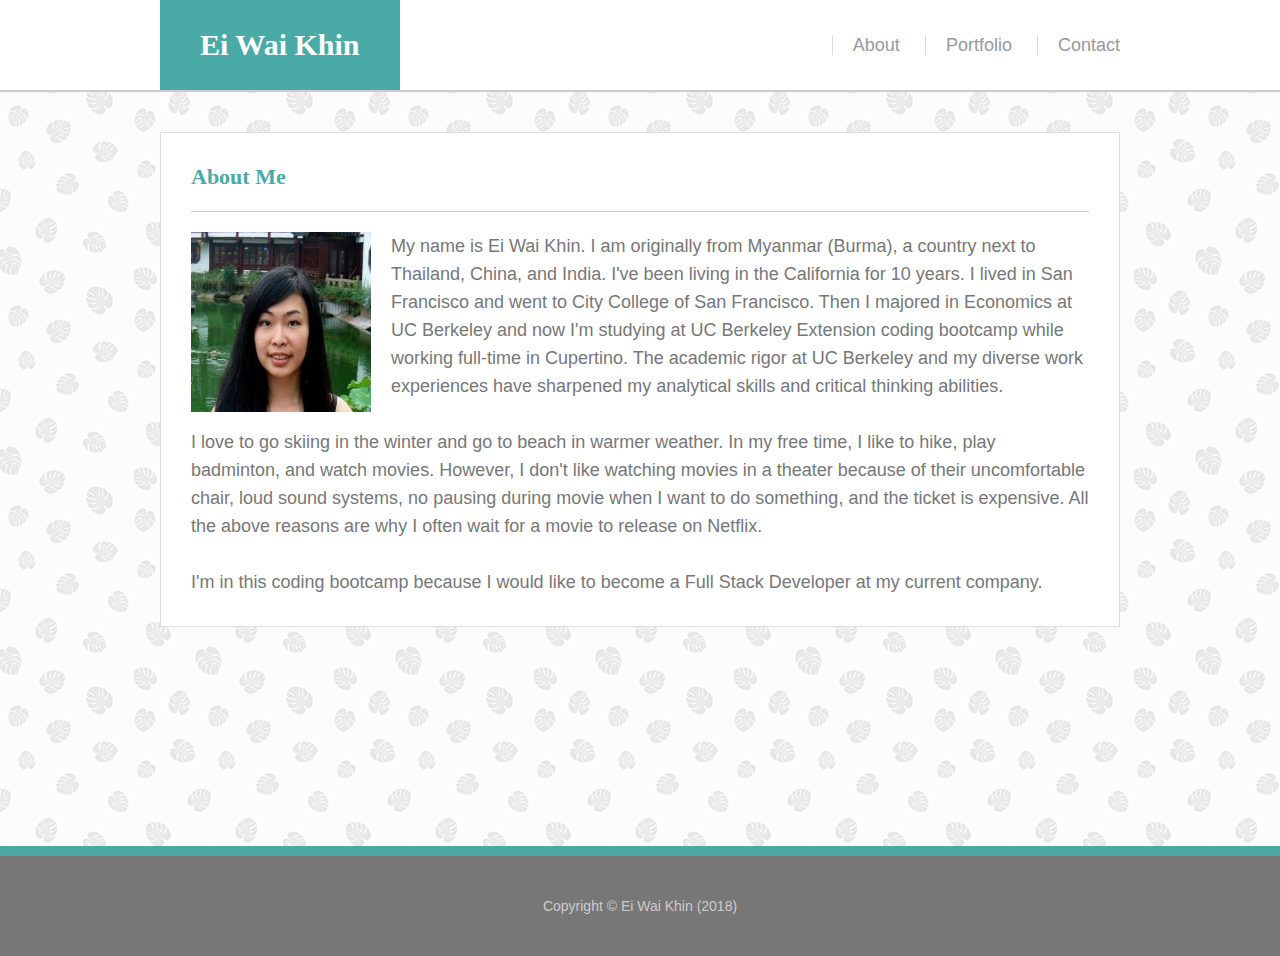
<file: index.html>
<!DOCTYPE html>
<html lang="en-us">
<head>
  <meta charset="UTF-8">
  <title>Ei Wai Khin's Portfolio</title>
  <link rel="stylesheet" type="text/css" href="assets/css/reset.css">  
  <link rel="stylesheet" type="text/css" href="assets/css/style.css">
</head>

<body>

<header>
  <div class="wrapper">
    <a href="#" id="logo">Ei Wai Khin</a>
    
    <nav>
      <ul>
        <li><a href="#">About</a></li>
        <li><a href="portfolio.html">Portfolio</a></li>
        <li><a href="contact.html">Contact</a></li>
      </ul>
    </nav>

  </div>
</header>



<div id="container" class="wrapper">
  <div id="content" class="sector">
    <h2> About Me</h2>
    <img id="profile_pic" src="assets/images/profilepic1.jpg">

      <p id="paragraphs">
        My name is Ei Wai Khin. I am originally from Myanmar (Burma), a country next to Thailand, China, and India.
        I've been living in the California for 10 years.  I lived in San Francisco and went to City College of San Francisco. 
        Then I majored in Economics at UC Berkeley and now I'm studying at UC Berkeley Extension coding bootcamp while working
        full-time in Cupertino. The academic rigor at UC Berkeley and my diverse work experiences have sharpened my 
        analytical skills and critical thinking abilities.
      </p>
      <br>
      <p id="paragraphs">
        I love to go skiing in the winter and go to beach in warmer weather. In my free time, I like to hike, play badminton,
        and watch movies. However, I don't like watching movies in a theater because of their uncomfortable chair, loud sound
        systems, no pausing during movie when I want to do something, and the ticket is expensive. All the above reasons are why
        I often wait for a movie to release on Netflix.<br>
      <br>
      I'm in this coding bootcamp because I would like to become a Full Stack Developer at my current company. 
      </p>

  </div>
</div>
<br>


<footer> Copyright &copy; Ei Wai Khin (2018) </footer>  
</body>
</html>
</file>
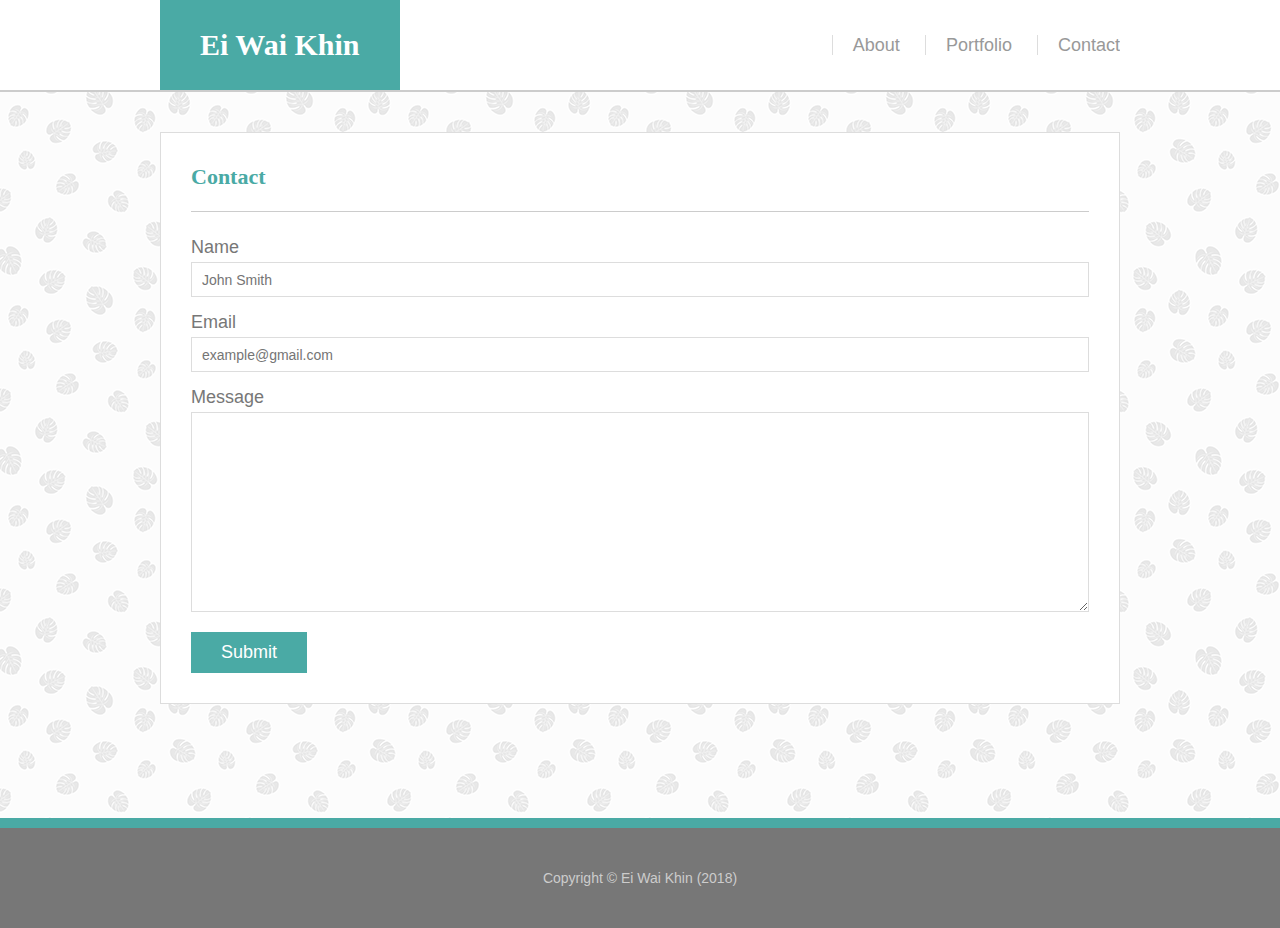
<file: contact.html>
<!DOCTYPE html>
<html lang="en-us">
<head>
  <meta charset="UTF-8">
  <title>Ei Wai Khin's Portfolio</title>
  <link rel="stylesheet" type="text/css" href="assets/css/reset.css">  
  <link rel="stylesheet" type="text/css" href="assets/css/style.css">
</head>

<body>

<header>
  <div class="wrapper">
    <a href="#" id="logo">Ei Wai Khin</a>
    
    <nav>
      <ul>
        <li><a href="index.html">About</a></li>
        <li><a href="portfolio.html">Portfolio</a></li>
        <li><a href="#">Contact</a></li>
      </ul>
    </nav>

  </div>
</header>
      
    <div id="container" class="wrapper">
        <div id="content" class="sector">
            <section id="contact-form">
            <h2>Contact</h2> 
            <form>
                <label for="name" class="contact">Name</label>
                <input type="text" id="name" name="name" placeholder="John Smith">

                <label for="email" class="contact">Email</label>
                <input type="text" id="email" name="email" placeholder="example@gmail.com">

                <label for="text" class="contact">Message</label>
                <textarea id="text" name="message"></textarea>

                <button type="submit" value="submit">Submit</button>
            </form>
            </section>

        </div>
    </div>

<footer> Copyright &copy; Ei Wai Khin (2018) </footer>   
    
</body>
</html>
</file>
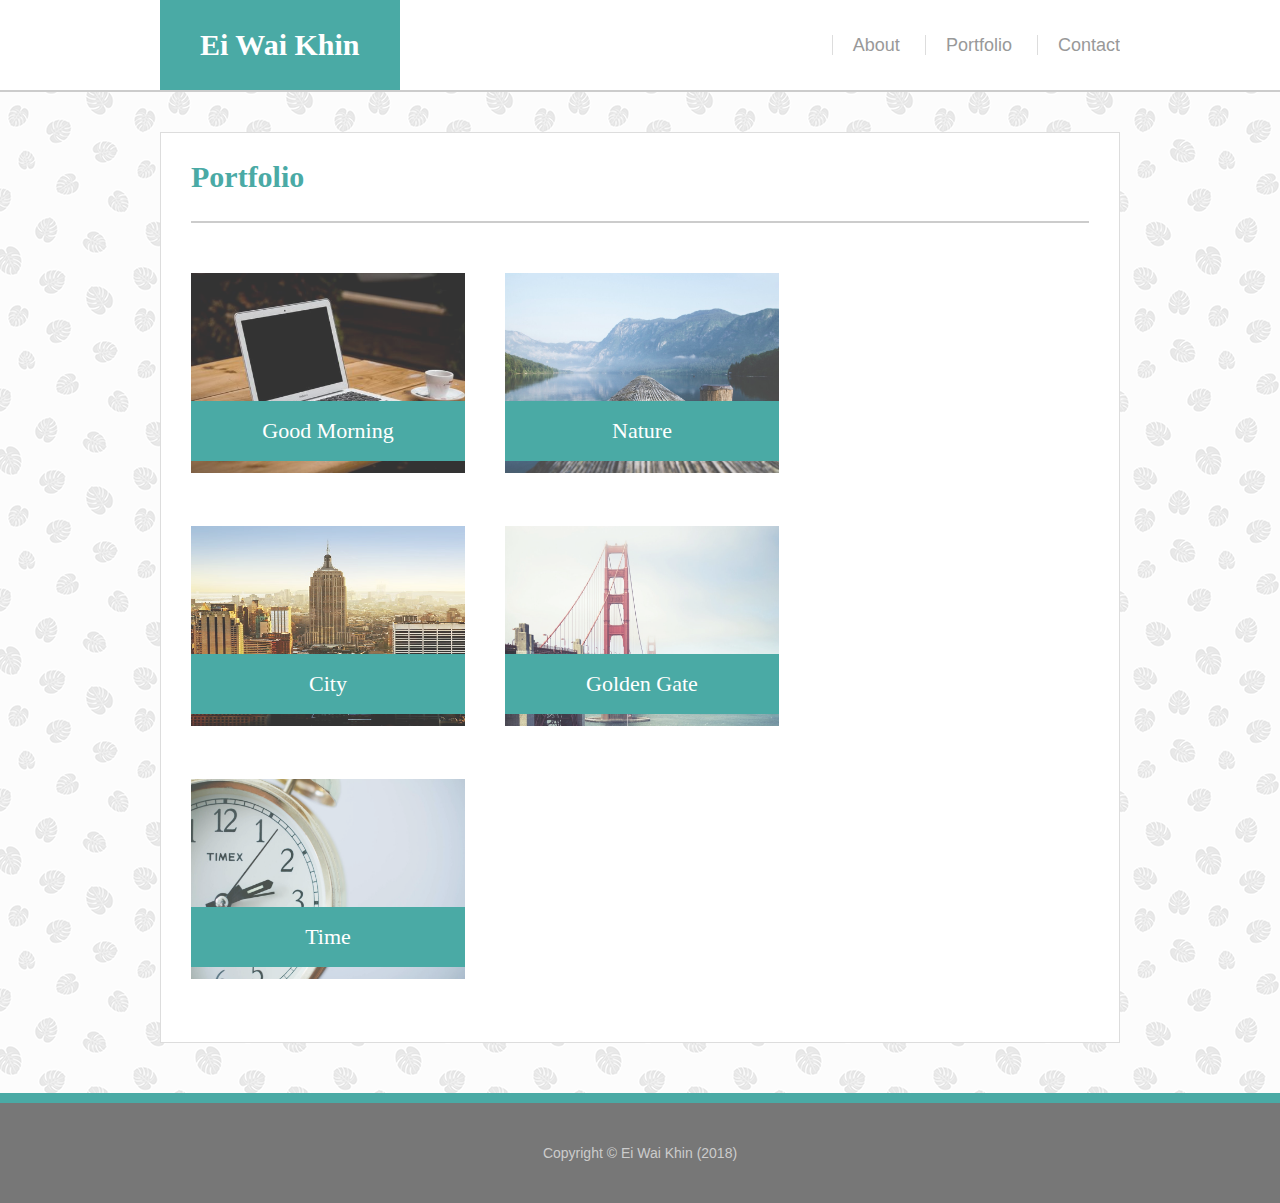
<file: portfolio.html>
<!DOCTYPE html>
<html lang="en-us">
<head>
  <meta charset="UTF-8">
  <title>Ei Wai Khin's Portfolio</title>
  <link rel="stylesheet" type="text/css" href="assets/css/reset.css">  
  <link rel="stylesheet" type="text/css" href="assets/css/style.css">
</head>

<body>

<header>
  <div class="wrapper">
    <a href="#" id="logo">Ei Wai Khin</a>
    
    <nav>
      <ul>
        <li><a href="index.html">About</a></li>
        <li><a href="#">Portfolio</a></li>
        <li><a href="contact.html">Contact</a></li>
      </ul>
    </nav>

  </div>
</header>

<div id="container" class="wrapper">
  <div id="content" class="sector">
    <h1>Portfolio</h1>
  
    <div class="work">
      <img src="assets/images/GoodMorning.jpg" height="200">
      <h3>Good Morning</h3>
    </div>

    <div class="work">
      <img src="assets/images/Nature.jpg" height="200">
      <h3>Nature</h3>
    </div>

    <div class="work">
      <img src="assets/images/City.jpg" height="200">
      <h3>City</h3>
    </div>

    <div class="work">
      <img src="assets/images/GoldenGate.jpg" height ="200">
      <h3>Golden Gate</h3>
    </div>

    <div class="work">
      <img src="assets/images/Time.jpg" height="200">
      <h3>Time</h3>
    </div>

    </section>  

  </div>

  
</div>

<footer> Copyright &copy; Ei Wai Khin (2018) </footer>    
</body>
</html>
</file>
<file: assets/css/style.css>
body {
	background-image: url("../images/palm-leaf/palm-leaf.png");
	background-repeat: repeat;
	font-family: 'Arial', 'Helvetica Neue', 'Helvetica';
	font-size: 18px;
	color: #777;
	line-height: 28px;
}
* {
	box-sizing: border-box;
}


#container {
	min-height: calc(100vh - 264px);
}

img[id=profile_pic] {
	height: 180px; 
	width: 200px;
	float: left; 
	padding-right: 20px;
}

h1, h2 {
	font-family: "Georgia";
	color: #4aaaa5;
	padding-bottom: 30px;
	font-weight: bold;
	text-align: left;
	margin-bottom: 30px;
}

h1 {
	font-size: 30px;
	border-bottom: 2px solid #ccc;
}

h2 {
	font-size: 22px;
	border-bottom: 1px solid #ccc;
	padding-bottom: 20px;
	margin-bottom: 20px;
}

header {
	background-color: #fff;
	margin-bottom: 40px;
	border-bottom: 2px solid #ccc;
}

#logo {
	float: left;
	display: block;
	background-color: #4aaaa5;
	color:#fff;
	font-family: "Georgia";
	font-size: 30px;
	padding: 0 40px;
	line-height: 90px;
	font-weight: bold;
	text-decoration: none;
}

nav {
	float: right;
}

nav ul {
	display: block;
}

nav ul li {
	display: inline-block;
	line-height: 90px;
}

nav ul li a {
	text-decoration: none;
	color: #999;
	margin-left: 20px;
	line-height: 22px;
	padding-left: 20px;
	border-left: 1px solid #ddd;
}

.wrapper {
	width: 960px;
	margin: 0 auto;
	clear: both;
	overflow: hidden;
}

footer {
	text-align: center;
	background-color: #777;
	color: #ccc;
	line-height: 100px;
	margin-top: 50px;
	border-top: 10px solid #4aaaa5;
	font-size: 14px;
}

.sector {
	width: 960px;
	margin: 0 auto;
	clear: both;

	background-color: #fff;
	padding: 30px;
	border: 1px solid #ddd;
}

#content {
	float: left;
	width: 960px;
}

/* Contact */

#contact-form ul {
  margin-bottom: 20px;
}

#contact-form li {
  margin-bottom: 10px;
}



label,
input[type=text],
input[type=email],
textarea {
	line-height: 30px;
  	display: block;
 	width: 100%;
}

label[class=contact] {
	margin-top: 10px;
}

input[type=text],
input[type=email],
textarea {
  height: 35px;
  padding: 0 10px;
  font-size: 14px;
  border: 1px solid #ddd;
}

textarea {
  height: 200px;
}

button[type=submit] {
  padding: 10px 30px;
  font-size: 18px;
  color: #fff;
  cursor: pointer;
  background: #4aaaa5;
  margin-top: 20px;
  border: 0 none;
}

/* Portfolio */

.work {
  position: relative;
  float: left;
  width: 274px;
  margin: 20px 0 25px;
  overflow: auto;
}

.work:nth-child(even) {
  margin-right: 40px;
}

.work img {
  width: 100%;
  border: 0 none;
  opacity: 0.8;
}

.work h3 {
  position: absolute;
  bottom: 20px;
  width: 100%;
  padding: 15px;
  margin-bottom: 0;
  font-weight: 300;
  line-height: 30px;
  color: #fff;
  text-align: center;
  background: #4aaaa5;
  border-bottom: 0;
  font-family: "Georgia";
  font-size: 22px;
}


#logo:hover,
input[type=submit]:hover {
  background: #065038;
}

nav a:hover {
  color: #065038;
}
</file>
